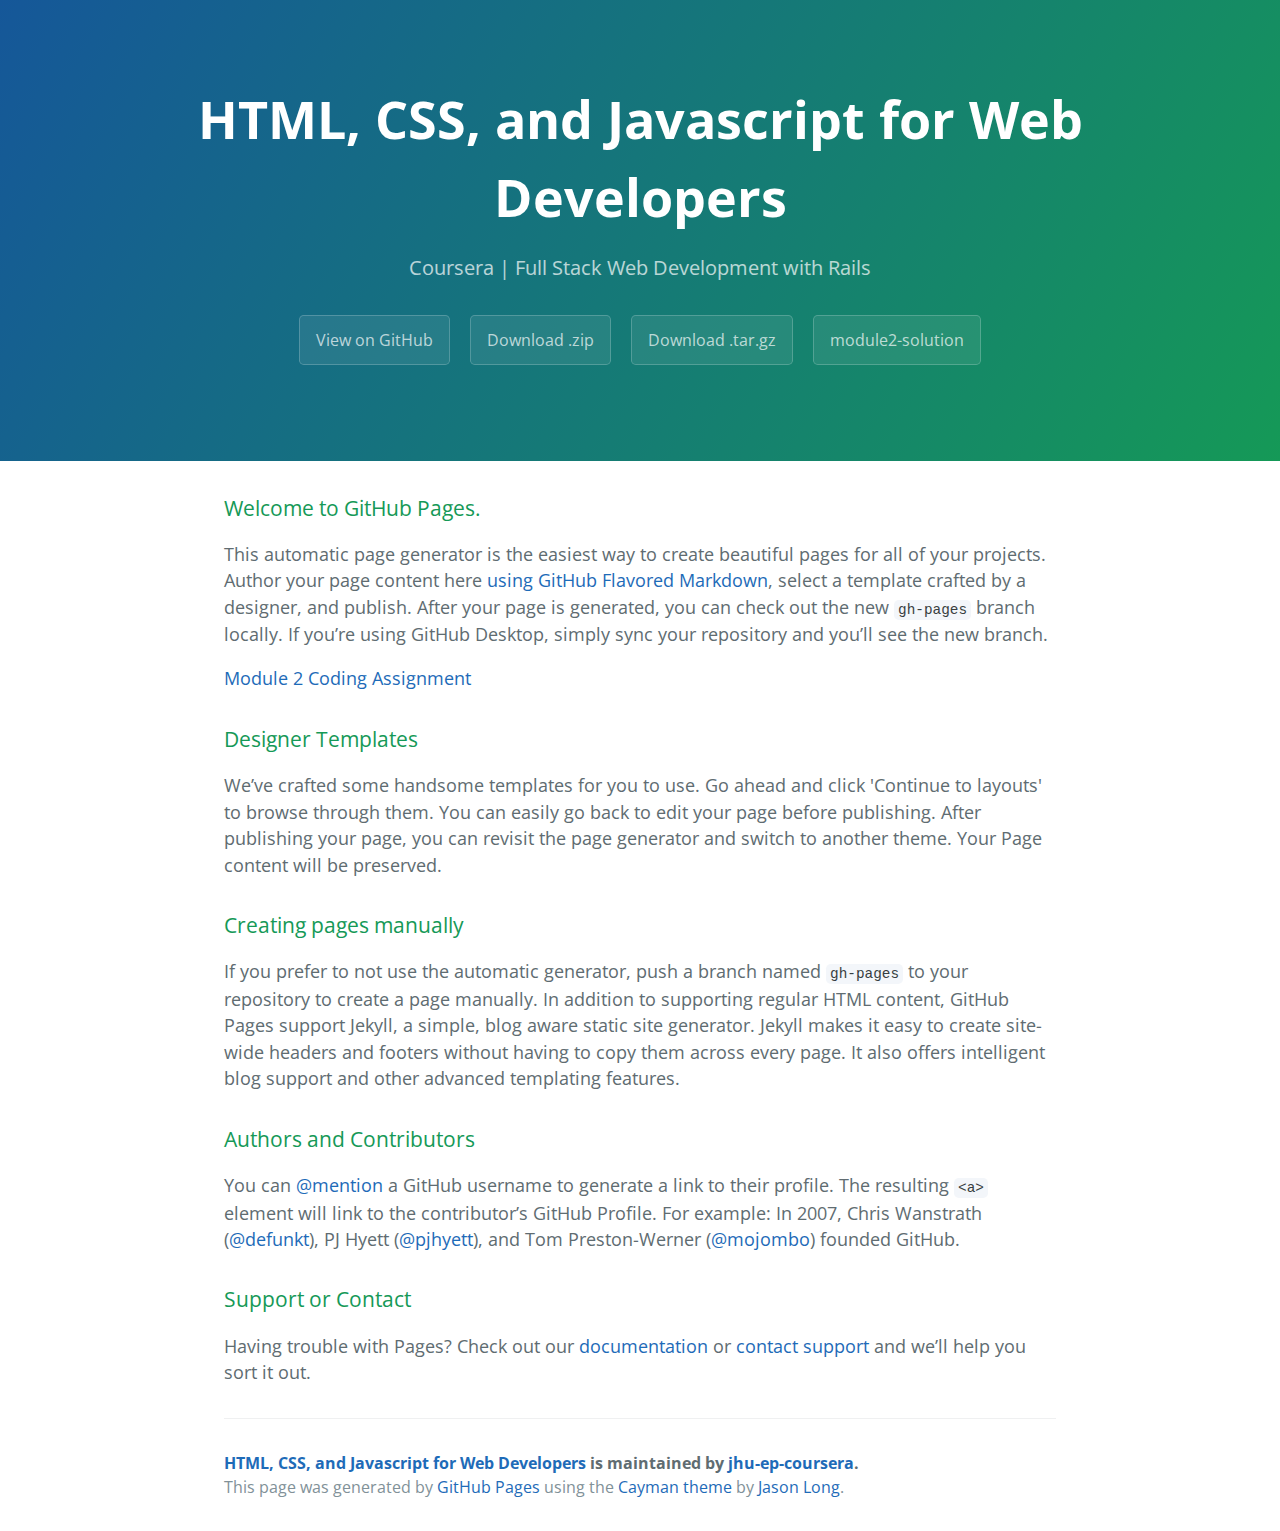
<file: index.html>
<!DOCTYPE html>
<html lang="en-us">
  <head>
    <meta charset="UTF-8" />
    <title>
      HTML, CSS, and Javascript for Web Developers by jhu-ep-coursera
    </title>
    <meta name="viewport" content="width=device-width, initial-scale=1" />
    <link
      rel="stylesheet"
      type="text/css"
      href="stylesheets/normalize.css"
      media="screen"
    />
    <link
      href="https://fonts.googleapis.com/css?family=Open+Sans:400,700"
      rel="stylesheet"
      type="text/css"
    />
    <link
      rel="stylesheet"
      type="text/css"
      href="stylesheets/stylesheet.css"
      media="screen"
    />
    <link
      rel="stylesheet"
      type="text/css"
      href="stylesheets/github-light.css"
      media="screen"
    />
  </head>
  <body>
    <section class="page-header">
      <h1 class="project-name">HTML, CSS, and Javascript for Web Developers</h1>
      <h2 class="project-tagline">
        Coursera | Full Stack Web Development with Rails
      </h2>
      <a href="https://github.com/jhu-ep-coursera/fullstack-course4" class="btn"
        >View on GitHub</a
      >
      <a
        href="https://github.com/jhu-ep-coursera/fullstack-course4/zipball/master"
        class="btn"
        >Download .zip</a
      >
      <a
        href="https://github.com/jhu-ep-coursera/fullstack-course4/tarball/master"
        class="btn"
        >Download .tar.gz</a
      >
    
     <a
        href="module2-solution/index.html"
        class="btn"
        >module2-solution</a
      >
    </section>
    </section>


    <section class="main-content">
      <h3>
        <a
          id="welcome-to-github-pages"
          class="anchor"
          href="#welcome-to-github-pages"
          aria-hidden="true"
          ><span aria-hidden="true" class="octicon octicon-link"></span></a
        >Welcome to GitHub Pages.
      </h3>

      <p>
        This automatic page generator is the easiest way to create beautiful
        pages for all of your projects. Author your page content here
        <a href="https://guides.github.com/features/mastering-markdown/"
          >using GitHub Flavored Markdown</a
        >, select a template crafted by a designer, and publish. After your page
        is generated, you can check out the new <code>gh-pages</code> branch
        locally. If you’re using GitHub Desktop, simply sync your repository and
        you’ll see the new branch.
      </p>

      <p><a href="assignment2">Module 2 Coding Assignment</a></p>

      <h3>
        <a
          id="designer-templates"
          class="anchor"
          href="#designer-templates"
          aria-hidden="true"
          ><span aria-hidden="true" class="octicon octicon-link"></span></a
        >Designer Templates
      </h3>

      <p>
        We’ve crafted some handsome templates for you to use. Go ahead and click
        'Continue to layouts' to browse through them. You can easily go back to
        edit your page before publishing. After publishing your page, you can
        revisit the page generator and switch to another theme. Your Page
        content will be preserved.
      </p>

      <h3>
        <a
          id="creating-pages-manually"
          class="anchor"
          href="#creating-pages-manually"
          aria-hidden="true"
          ><span aria-hidden="true" class="octicon octicon-link"></span></a
        >Creating pages manually
      </h3>

      <p>
        If you prefer to not use the automatic generator, push a branch named
        <code>gh-pages</code> to your repository to create a page manually. In
        addition to supporting regular HTML content, GitHub Pages support
        Jekyll, a simple, blog aware static site generator. Jekyll makes it easy
        to create site-wide headers and footers without having to copy them
        across every page. It also offers intelligent blog support and other
        advanced templating features.
      </p>

      <h3>
        <a
          id="authors-and-contributors"
          class="anchor"
          href="#authors-and-contributors"
          aria-hidden="true"
          ><span aria-hidden="true" class="octicon octicon-link"></span></a
        >Authors and Contributors
      </h3>

      <p>
        You can
        <a
          href="https://help.github.com/articles/basic-writing-and-formatting-syntax/#mentioning-users-and-teams"
          class="user-mention"
          >@mention</a
        >
        a GitHub username to generate a link to their profile. The resulting
        <code>&lt;a&gt;</code> element will link to the contributor’s GitHub
        Profile. For example: In 2007, Chris Wanstrath (<a
          href="https://github.com/defunkt"
          class="user-mention"
          >@defunkt</a
        >), PJ Hyett (<a href="https://github.com/pjhyett" class="user-mention"
          >@pjhyett</a
        >), and Tom Preston-Werner (<a
          href="https://github.com/mojombo"
          class="user-mention"
          >@mojombo</a
        >) founded GitHub.
      </p>

      <h3>
        <a
          id="support-or-contact"
          class="anchor"
          href="#support-or-contact"
          aria-hidden="true"
          ><span aria-hidden="true" class="octicon octicon-link"></span></a
        >Support or Contact
      </h3>

      <p>
        Having trouble with Pages? Check out our
        <a href="https://help.github.com/pages">documentation</a> or
        <a href="https://github.com/contact">contact support</a> and we’ll help
        you sort it out.
      </p>

      <footer class="site-footer">
        <span class="site-footer-owner"
          ><a href="https://github.com/jhu-ep-coursera/fullstack-course4"
            >HTML, CSS, and Javascript for Web Developers</a
          >
          is maintained by
          <a href="https://github.com/jhu-ep-coursera">jhu-ep-coursera</a
          >.</span
        >

        <span class="site-footer-credits"
          >This page was generated by
          <a href="https://pages.github.com">GitHub Pages</a> using the
          <a href="https://github.com/jasonlong/cayman-theme">Cayman theme</a>
          by <a href="https://twitter.com/jasonlong">Jason Long</a>.</span
        >
      </footer>
    </section>
  </body>
</html>
</file>
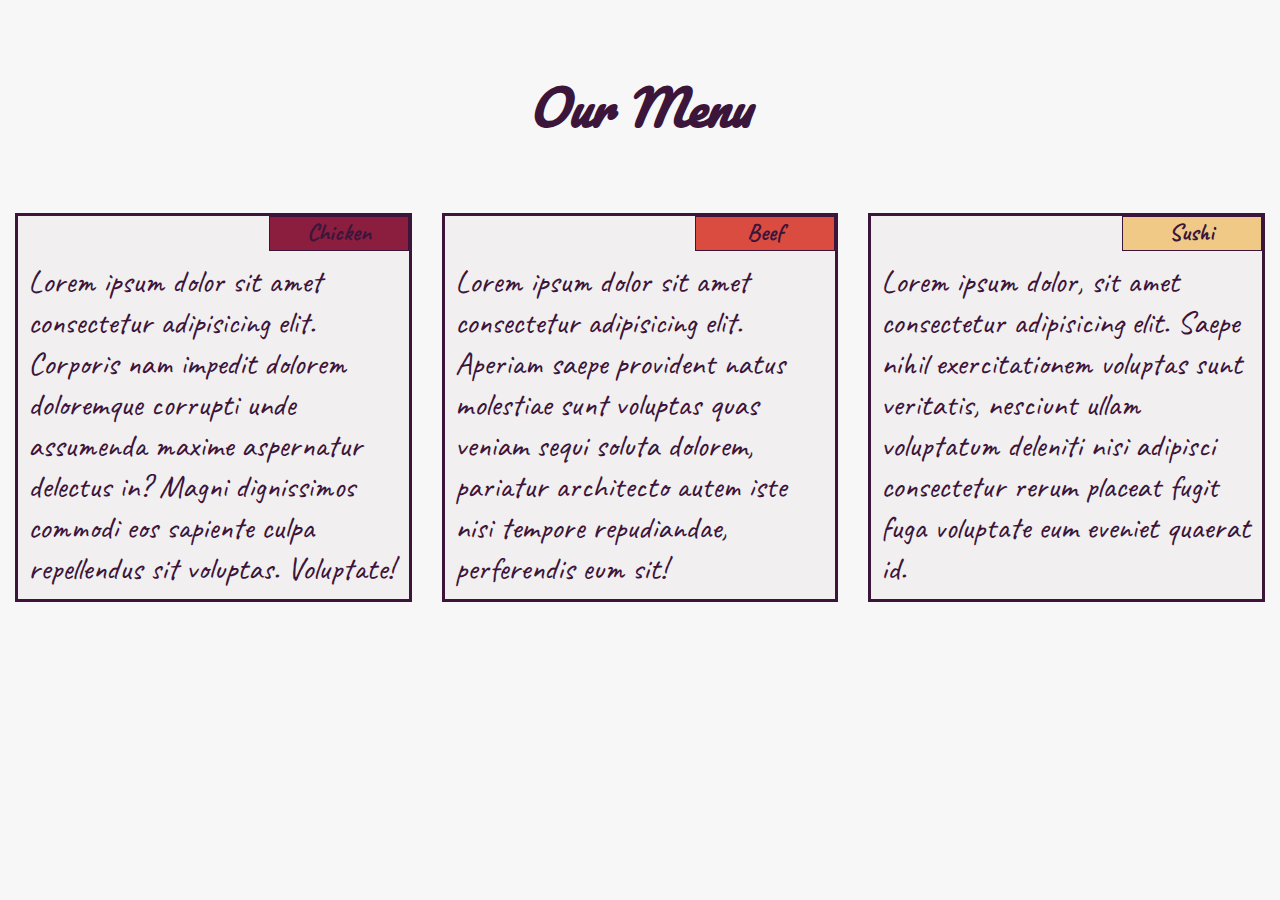
<file: module2-solution/index.html>
<!DOCTYPE html>
<html lang="en-us">
  <head>
    <meta charset="UTF-8" />
    <title>module2-solution</title>
    <meta name="viewport" content="width=device-width, initial-scale=1" />
    <link rel="stylesheet" href="css/styles.css" media="screen" />
    <link
      href="https://fonts.googleapis.com/css2?family=Caveat&display=swap"
      rel="stylesheet"
    />
    <link rel="preconnect" href="https://fonts.googleapis.com" />
    <link rel="preconnect" href="https://fonts.gstatic.com" crossorigin />
    <link
      href="https://fonts.googleapis.com/css2?family=Caveat&family=Pacifico&family=Vina+Sans&display=swap"
      rel="stylesheet"
    />
  </head>
  <body>
    <h1>Our Menu</h1>
    <div class="row">
      <div class="col-lg-4 col-md-6 col-sm-12">
        <div class="section">
          <h2 id="chicken">Chicken</h2>
          <p>
            Lorem ipsum dolor sit amet consectetur adipisicing elit. Corporis
            nam impedit dolorem doloremque corrupti unde assumenda maxime
            aspernatur delectus in? Magni dignissimos commodi eos sapiente culpa
            repellendus sit voluptas. Voluptate!
          </p>
        </div>
      </div>
      <div class="col-lg-4 col-md-6 col-sm-12">
        <div class="section">
          <h2 id="beef">Beef</h2>
          <p>
            Lorem ipsum dolor sit amet consectetur adipisicing elit. Aperiam
            saepe provident natus molestiae sunt voluptas quas veniam sequi
            soluta dolorem, pariatur architecto autem iste nisi tempore
            repudiandae, perferendis eum sit!
          </p>
        </div>
      </div>
      <div class="col-lg-4 col-md-12 col-sm-12">
        <div class="section">
          <h2 id="sushi">Sushi</h2>
          <p>
            Lorem ipsum dolor, sit amet consectetur adipisicing elit. Saepe
            nihil exercitationem voluptas sunt veritatis, nesciunt ullam
            voluptatum deleniti nisi adipisci consectetur rerum placeat fugit
            fuga voluptate eum eveniet quaerat id.
          </p>
        </div>
      </div>
    </div>
  </body>
</html>
</file>
<file: stylesheets/stylesheet.css>
* {
  box-sizing: border-box; }

body {
  padding: 0;
  margin: 0;
  font-family: "Open Sans", "Helvetica Neue", Helvetica, Arial, sans-serif;
  font-size: 16px;
  line-height: 1.5;
  color: #606c71; }

a {
  color: #1e6bb8;
  text-decoration: none; }
  a:hover {
    text-decoration: underline; }

.btn {
  display: inline-block;
  margin-bottom: 1rem;
  color: rgba(255, 255, 255, 0.7);
  background-color: rgba(255, 255, 255, 0.08);
  border-color: rgba(255, 255, 255, 0.2);
  border-style: solid;
  border-width: 1px;
  border-radius: 0.3rem;
  transition: color 0.2s, background-color 0.2s, border-color 0.2s; }
  .btn + .btn {
    margin-left: 1rem; }

.btn:hover {
  color: rgba(255, 255, 255, 0.8);
  text-decoration: none;
  background-color: rgba(255, 255, 255, 0.2);
  border-color: rgba(255, 255, 255, 0.3); }

@media screen and (min-width: 64em) {
  .btn {
    padding: 0.75rem 1rem; } }

@media screen and (min-width: 42em) and (max-width: 64em) {
  .btn {
    padding: 0.6rem 0.9rem;
    font-size: 0.9rem; } }

@media screen and (max-width: 42em) {
  .btn {
    display: block;
    width: 100%;
    padding: 0.75rem;
    font-size: 0.9rem; }
    .btn + .btn {
      margin-top: 1rem;
      margin-left: 0; } }

.page-header {
  color: #fff;
  text-align: center;
  background-color: #159957;
  background-image: linear-gradient(120deg, #155799, #159957); }

@media screen and (min-width: 64em) {
  .page-header {
    padding: 5rem 6rem; } }

@media screen and (min-width: 42em) and (max-width: 64em) {
  .page-header {
    padding: 3rem 4rem; } }

@media screen and (max-width: 42em) {
  .page-header {
    padding: 2rem 1rem; } }

.project-name {
  margin-top: 0;
  margin-bottom: 0.1rem; }

@media screen and (min-width: 64em) {
  .project-name {
    font-size: 3.25rem; } }

@media screen and (min-width: 42em) and (max-width: 64em) {
  .project-name {
    font-size: 2.25rem; } }

@media screen and (max-width: 42em) {
  .project-name {
    font-size: 1.75rem; } }

.project-tagline {
  margin-bottom: 2rem;
  font-weight: normal;
  opacity: 0.7; }

@media screen and (min-width: 64em) {
  .project-tagline {
    font-size: 1.25rem; } }

@media screen and (min-width: 42em) and (max-width: 64em) {
  .project-tagline {
    font-size: 1.15rem; } }

@media screen and (max-width: 42em) {
  .project-tagline {
    font-size: 1rem; } }

.main-content :first-child {
  margin-top: 0; }
.main-content img {
  max-width: 100%; }
.main-content h1, .main-content h2, .main-content h3, .main-content h4, .main-content h5, .main-content h6 {
  margin-top: 2rem;
  margin-bottom: 1rem;
  font-weight: normal;
  color: #159957; }
.main-content p {
  margin-bottom: 1em; }
.main-content code {
  padding: 2px 4px;
  font-family: Consolas, "Liberation Mono", Menlo, Courier, monospace;
  font-size: 0.9rem;
  color: #383e41;
  background-color: #f3f6fa;
  border-radius: 0.3rem; }
.main-content pre {
  padding: 0.8rem;
  margin-top: 0;
  margin-bottom: 1rem;
  font: 1rem Consolas, "Liberation Mono", Menlo, Courier, monospace;
  color: #567482;
  word-wrap: normal;
  background-color: #f3f6fa;
  border: solid 1px #dce6f0;
  border-radius: 0.3rem; }
  .main-content pre > code {
    padding: 0;
    margin: 0;
    font-size: 0.9rem;
    color: #567482;
    word-break: normal;
    white-space: pre;
    background: transparent;
    border: 0; }
.main-content .highlight {
  margin-bottom: 1rem; }
  .main-content .highlight pre {
    margin-bottom: 0;
    word-break: normal; }
.main-content .highlight pre, .main-content pre {
  padding: 0.8rem;
  overflow: auto;
  font-size: 0.9rem;
  line-height: 1.45;
  border-radius: 0.3rem; }
.main-content pre code, .main-content pre tt {
  display: inline;
  max-width: initial;
  padding: 0;
  margin: 0;
  overflow: initial;
  line-height: inherit;
  word-wrap: normal;
  background-color: transparent;
  border: 0; }
  .main-content pre code:before, .main-content pre code:after, .main-content pre tt:before, .main-content pre tt:after {
    content: normal; }
.main-content ul, .main-content ol {
  margin-top: 0; }
.main-content blockquote {
  padding: 0 1rem;
  margin-left: 0;
  color: #819198;
  border-left: 0.3rem solid #dce6f0; }
  .main-content blockquote > :first-child {
    margin-top: 0; }
  .main-content blockquote > :last-child {
    margin-bottom: 0; }
.main-content table {
  display: block;
  width: 100%;
  overflow: auto;
  word-break: normal;
  word-break: keep-all; }
  .main-content table th {
    font-weight: bold; }
  .main-content table th, .main-content table td {
    padding: 0.5rem 1rem;
    border: 1px solid #e9ebec; }
.main-content dl {
  padding: 0; }
  .main-content dl dt {
    padding: 0;
    margin-top: 1rem;
    font-size: 1rem;
    font-weight: bold; }
  .main-content dl dd {
    padding: 0;
    margin-bottom: 1rem; }
.main-content hr {
  height: 2px;
  padding: 0;
  margin: 1rem 0;
  background-color: #eff0f1;
  border: 0; }

@media screen and (min-width: 64em) {
  .main-content {
    max-width: 64rem;
    padding: 2rem 6rem;
    margin: 0 auto;
    font-size: 1.1rem; } }

@media screen and (min-width: 42em) and (max-width: 64em) {
  .main-content {
    padding: 2rem 4rem;
    font-size: 1.1rem; } }

@media screen and (max-width: 42em) {
  .main-content {
    padding: 2rem 1rem;
    font-size: 1rem; } }

.site-footer {
  padding-top: 2rem;
  margin-top: 2rem;
  border-top: solid 1px #eff0f1; }

.site-footer-owner {
  display: block;
  font-weight: bold; }

.site-footer-credits {
  color: #819198; }

@media screen and (min-width: 64em) {
  .site-footer {
    font-size: 1rem; } }

@media screen and (min-width: 42em) and (max-width: 64em) {
  .site-footer {
    font-size: 1rem; } }

@media screen and (max-width: 42em) {
  .site-footer {
    font-size: 0.9rem; } }
</file>
<file: stylesheets/github-light.css>
/*
   Copyright 2014 GitHub Inc.

   Licensed under the Apache License, Version 2.0 (the "License");
   you may not use this file except in compliance with the License.
   You may obtain a copy of the License at

       http://www.apache.org/licenses/LICENSE-2.0

   Unless required by applicable law or agreed to in writing, software
   distributed under the License is distributed on an "AS IS" BASIS,
   WITHOUT WARRANTIES OR CONDITIONS OF ANY KIND, either express or implied.
   See the License for the specific language governing permissions and
   limitations under the License.

*/

.pl-c /* comment */ {
  color: #969896;
}

.pl-c1      /* constant, markup.raw, meta.diff.header, meta.module-reference, meta.property-name, support, support.constant, support.variable, variable.other.constant */,
.pl-s .pl-v /* string variable */ {
  color: #0086b3;
}

.pl-e  /* entity */,
.pl-en /* entity.name */ {
  color: #795da3;
}

.pl-s .pl-s1 /* string source */,
.pl-smi      /* storage.modifier.import, storage.modifier.package, storage.type.java, variable.other, variable.parameter.function */ {
  color: #333;
}

.pl-ent /* entity.name.tag */ {
  color: #63a35c;
}

.pl-k /* keyword, storage, storage.type */ {
  color: #a71d5d;
}

.pl-pds              /* punctuation.definition.string, string.regexp.character-class */,
.pl-s                /* string */,
.pl-s .pl-pse .pl-s1 /* string punctuation.section.embedded source */,
.pl-sr               /* string.regexp */,
.pl-sr .pl-cce       /* string.regexp constant.character.escape */,
.pl-sr .pl-sra       /* string.regexp string.regexp.arbitrary-repitition */,
.pl-sr .pl-sre       /* string.regexp source.ruby.embedded */ {
  color: #183691;
}

.pl-v /* variable */ {
  color: #ed6a43;
}

.pl-id /* invalid.deprecated */ {
  color: #b52a1d;
}

.pl-ii /* invalid.illegal */ {
  background-color: #b52a1d;
  color: #f8f8f8;
}

.pl-sr .pl-cce /* string.regexp constant.character.escape */ {
  color: #63a35c;
  font-weight: bold;
}

.pl-ml /* markup.list */ {
  color: #693a17;
}

.pl-mh        /* markup.heading */,
.pl-mh .pl-en /* markup.heading entity.name */,
.pl-ms        /* meta.separator */ {
  color: #1d3e81;
  font-weight: bold;
}

.pl-mq /* markup.quote */ {
  color: #008080;
}

.pl-mi /* markup.italic */ {
  color: #333;
  font-style: italic;
}

.pl-mb /* markup.bold */ {
  color: #333;
  font-weight: bold;
}

.pl-md /* markup.deleted, meta.diff.header.from-file */ {
  background-color: #ffecec;
  color: #bd2c00;
}

.pl-mi1 /* markup.inserted, meta.diff.header.to-file */ {
  background-color: #eaffea;
  color: #55a532;
}

.pl-mdr /* meta.diff.range */ {
  color: #795da3;
  font-weight: bold;
}

.pl-mo /* meta.output */ {
  color: #1d3e81;
}
</file>
<file: module2-solution/css/styles.css>
/********** Base styles **********/
* {
  box-sizing: border-box;
  margin: 0;
  padding: 0;
}

body {
  font-family: "Caveat", cursive;
  background-color: #f7f7f8;
}

h1 {
  text-align: center;
  margin-top: 5%;
  margin-bottom: 5%;
  color: #3c153b;
  font-family: "Pacifico", cursive;
  font-size: 300%;
  font-style: oblique;
}

h2 {
  position: absolute;
  float: none;
  margin: auto;
  top: 0px;
  right: 0px;
  width: 140px;
  height: 35px;
  padding: center;
  border: 1px solid #3c153b;
  text-align: center;
  padding: center;
}
p {
  font-size: xx-large;
}
.section {
  clear: margin;
  position: relative;
  margin: 0px 15px 15px 15px;
  padding: 45px 10px 10px 10px;
  border: 3px solid #3c153b;
  background-color: #F1EFEF;
  color: #3c153b;
}

#chicken {
  border: 1px solid #3c153b;
  background-color: #8b1e3f;
}

#beef {
  border: 1px solid #3c153b;
  background-color: #db4c40;
}

#sushi {
  border: 1px solid #3c153b;
  background-color: #f0c987;
}

/* Simple Responsive Framework. */
.row {
  width: 100%;
}

/********** Large devices only (Desktop) **********/
@media (min-width: 992px) {
  .col-lg-1,
  .col-lg-2,
  .col-lg-3,
  .col-lg-4,
  .col-lg-5,
  .col-lg-6,
  .col-lg-7,
  .col-lg-8,
  .col-lg-9,
  .col-lg-10,
  .col-lg-11,
  .col-lg-12 {
    float: left;
    margin: auto;
  }
  .col-lg-1,
  .col-lg-2,
  .col-lg-3,
  .col-lg-4,
  .col-lg-5,
  .col-lg-6,
  .col-lg-7,
  .col-lg-8,
  .col-lg-9,
  .col-lg-10,
  .col-lg-11,
  .col-lg-12 {
    float: left;
  }

  .col-lg-1 {
    width: 8.33%;
  }

  .col-lg-2 {
    width: 16.66%;
  }

  .col-lg-3 {
    width: 25%;
  }

  .col-lg-4 {
    width: 33.33%;
  }

  .col-lg-5 {
    width: 41.66%;
  }

  .col-lg-6 {
    width: 50%;
  }

  .col-lg-7 {
    width: 58.33%;
  }

  .col-lg-8 {
    width: 66.66%;
  }

  .col-lg-9 {
    width: 74.99%;
  }

  .col-lg-10 {
    width: 83.33%;
  }

  .col-lg-11 {
    width: 91.66%;
  }

  .col-lg-12 {
    width: 100%;
  }
}

/********** Medium size devices only (Tablets) **********/
@media (min-width: 768px) and (max-width: 991px) {
  .col-md-1,
  .col-md-2,
  .col-md-3,
  .col-md-4,
  .col-md-5,
  .col-md-6,
  .col-md-7,
  .col-md-8,
  .col-md-9,
  .col-md-10,
  .col-md-11,
  .col-md-12 {
    float: left;
    margin: auto;
  }

  .col-md-1 {
    width: 8.33%;
  }

  .col-md-2 {
    width: 16.66%;
  }

  .col-md-3 {
    width: 25%;
  }

  .col-md-4 {
    width: 33.33%;
  }

  .col-md-5 {
    width: 41.66%;
  }

  .col-md-6 {
    width: 50%;
  }

  .col-md-7 {
    width: 58.33%;
  }

  .col-md-8 {
    width: 66.66%;
  }

  .col-md-9 {
    width: 74.99%;
  }

  .col-md-10 {
    width: 83.33%;
  }

  .col-md-11 {
    width: 91.66%;
  }

  .col-md-12 {
    width: 100%;
  }
}

/********** Small devices only (Mobile)**********/
@media (min-width: 0px) and (max-width: 767px) {
  .col-sm-1,
  .col-sm-2,
  .col-sm-3,
  .col-sm-4,
  .col-sm-5,
  .col-sm-6,
  .col-sm-7,
  .col-sm-8,
  .col-sm-9,
  .col-sm-10,
  .col-sm-11,
  .col-sm-12 {
    float: left;
    margin: auto;
  }

  .col-sm-1 {
    width: 8.33%;
  }

  .col-sm-2 {
    width: 16.66%;
  }

  .col-sm-3 {
    width: 25%;
  }

  .col-sm-4 {
    width: 33.33%;
  }

  .col-sm-5 {
    width: 41.66%;
  }

  .col-sm-6 {
    width: 50%;
  }

  .col-sm-7 {
    width: 58.33%;
  }

  .col-sm-8 {
    width: 66.66%;
  }

  .col-sm-9 {
    width: 74.99%;
  }

  .col-sm-10 {
    width: 83.33%;
  }

  .col-sm-11 {
    width: 91.66%;
  }

  .col-sm-12 {
    width: 100%;
  }
}
</file>
